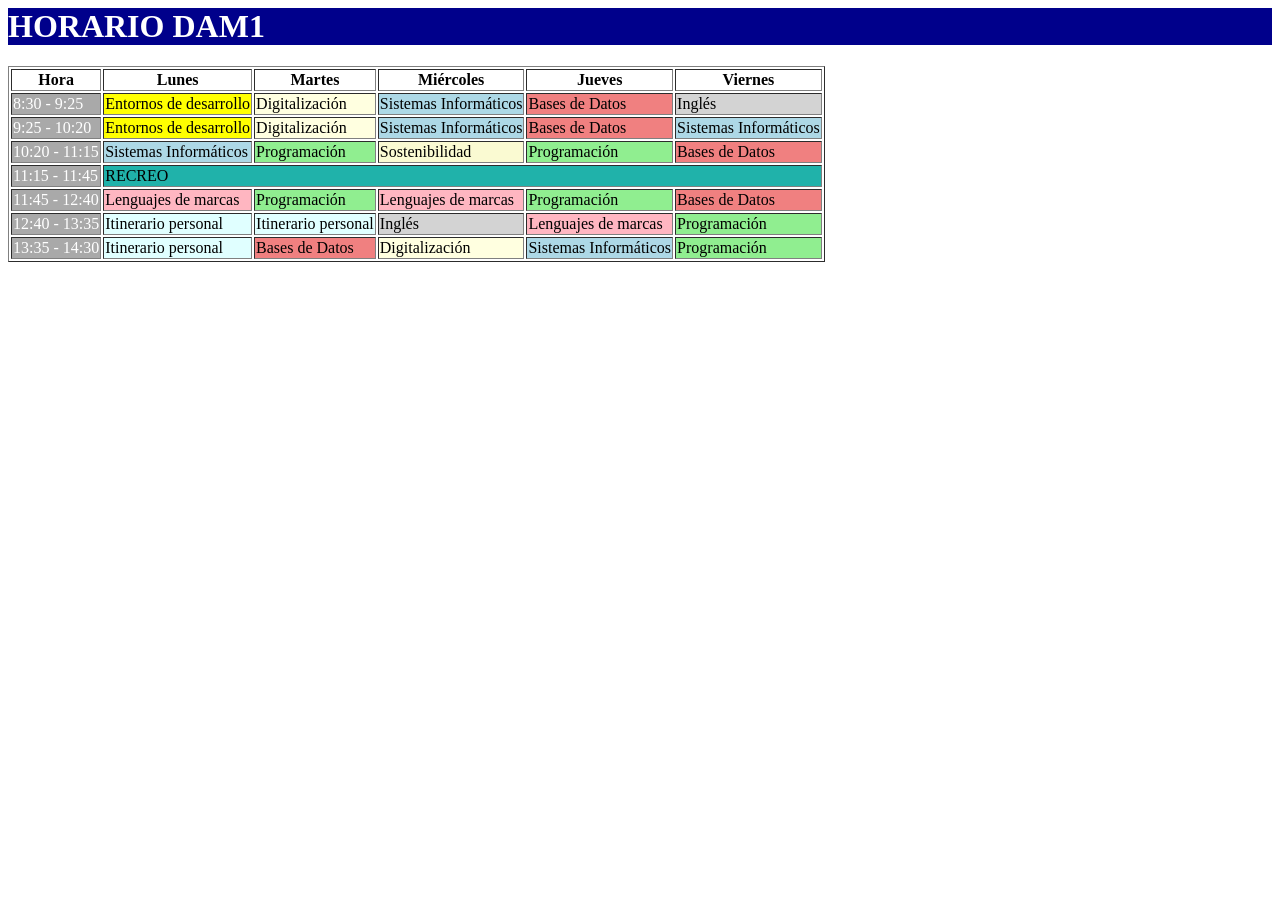
<file: horario.html>
<html lang="es">
  <head>
    <link rel="stylesheet" href="estilo.css">
    <title class="TITULO">Horario DAM1</title>
  </head>
  <meta charset="utf-8" />
  <body>
    <h1 class="TITULO">HORARIO DAM1</h1>


   
   
   
   
   
    <table border="1" class="TABLA">
      <tr>
        <th >Hora</th>
        <th >Lunes</th>
        <th >Martes</th>
        <th >Miércoles</th>
        <th >Jueves</th>
        <th >Viernes</th>
      </tr>

      <tr>
        <td CLASS="HORA">8:30 - 9:25</td>
        <td class="ET">Entornos de desarrollo</td>
        <td class="DI">Digitalización</td>
        <td class="SI">Sistemas Informáticos</td>
        <td class="BD">Bases de Datos</td>
        <td class="IN">Inglés</td>
      </tr>

      <tr>
        <td CLASS="HORA">9:25 - 10:20</td>
        <td class="ET">Entornos de desarrollo</td>
        <td class="DI">Digitalización</td>
        <td class="SI">Sistemas Informáticos</td>
        <td class="BD">Bases de Datos</td>
        <td class="SI">Sistemas Informáticos</td>
      </tr>

      <tr>
        <td CLASS="HORA">10:20 - 11:15</td>
        <td class="SI">Sistemas Informáticos</td>
        <td class="PR">Programación</td>
        <td class="SO">Sostenibilidad</td>
        <td class="PR">Programación</td>
        <td class="BD">Bases de Datos</td>
      </tr>

      <tr>
        <td CLASS="HORA">11:15 - 11:45</td>
        <td colspan="5" class="RECREO">RECREO</td>
      </tr>

      <tr>
        <td CLASS="HORA">11:45 - 12:40</td>
        <td class="LM">Lenguajes de marcas</td>
        <td class="PR">Programación</td>
        <td class="LM">Lenguajes de marcas</td>
        <td class="PR">Programación</td>
        <td class="BD">Bases de Datos</td>
      </tr>

      <tr>
        <td CLASS="HORA">12:40 - 13:35</td>
        <td class="IT">Itinerario personal</td>
        <td class="IT">Itinerario personal</td>
        <td class="IN">Inglés</td>
        <td class="LM">Lenguajes de marcas</td>
        <td class="PR">Programación</td>
      </tr>

      <tr>
        <td CLASS="HORA">13:35 - 14:30</td>
        <td class="IT">Itinerario personal</td>
        <td class="BD">Bases de Datos</td>
        <td class="DI">Digitalización</td>
        <td class="SI">Sistemas Informáticos</td>
        <td class="PR">Programación</td>
      </tr>
    </table>
  </body>
</html>
</file>
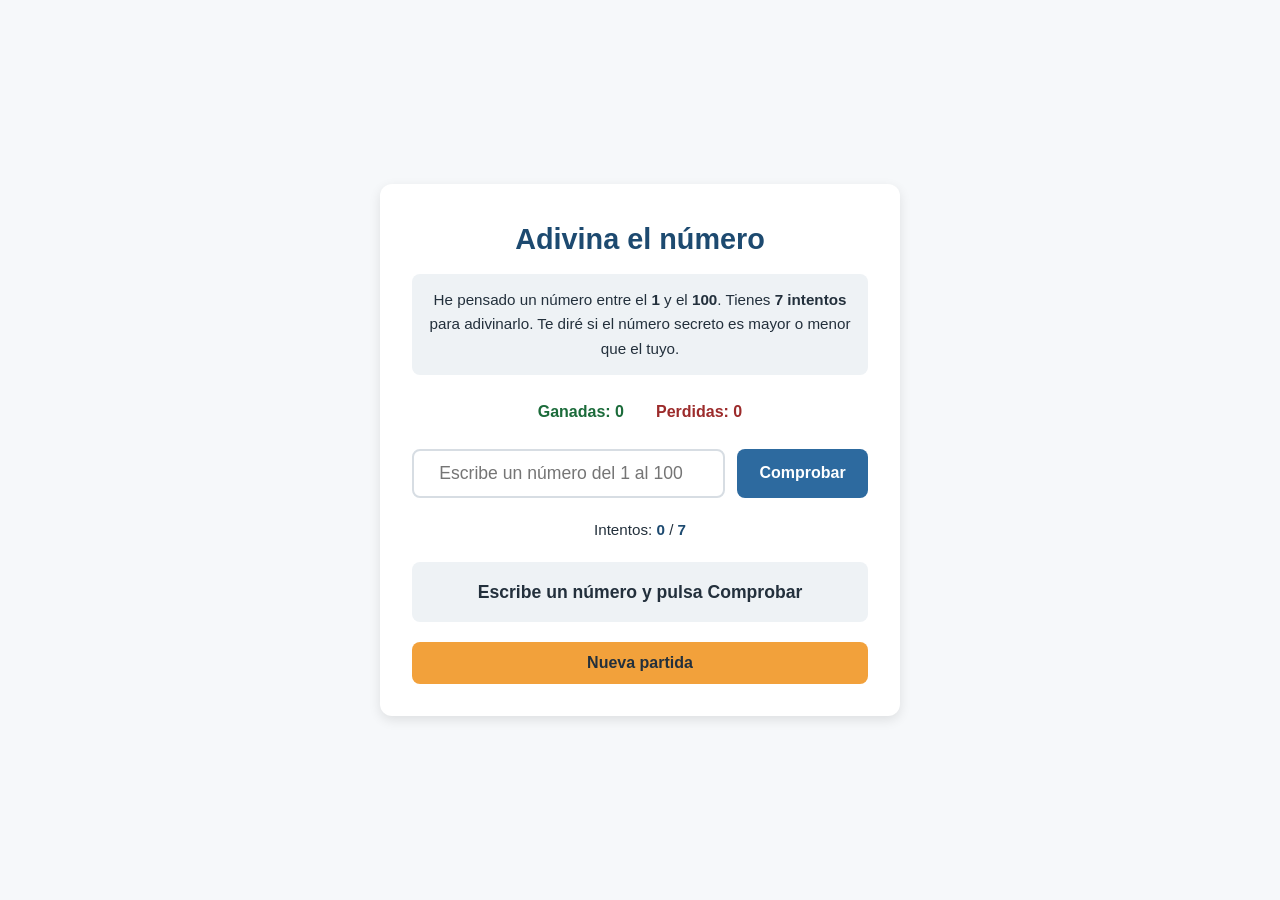
<file: adivina/adivina.html>
<!DOCTYPE html>
<html lang="es">
<head>
  <meta charset="UTF-8">
  <meta name="viewport" content="width=device-width, initial-scale=1.0">
  <title>Adivina el número</title>
  <style>
    :root {
      --primario: #2d6a9f;
      --primario-oscuro: #1d4a70;
      --acento: #f2a13b;
      --texto: #23303c;
      --blanco: #ffffff;
      --sombra: 0 4px 12px rgba(0, 0, 0, 0.1);
      --radio: 12px;
    }

    * { margin: 0; padding: 0; box-sizing: border-box; }

    body {
      font-family: "Segoe UI", Roboto, Helvetica, Arial, sans-serif;
      background-color: #f6f8fa;
      color: var(--texto);
      line-height: 1.6;
      min-height: 100vh;
      display: flex;
      align-items: center;
      justify-content: center;
      padding: 1.5rem;
    }

    .juego {
      width: 100%;
      max-width: 520px;
      background-color: var(--blanco);
      border-radius: var(--radio);
      box-shadow: var(--sombra);
      padding: 2rem;
    }

    h1 {
      font-size: 1.8rem;
      color: var(--primario-oscuro);
      text-align: center;
      margin-bottom: 0.75rem;
    }

    .instrucciones {
      font-size: 0.95rem;
      background-color: #eef2f5;
      border-radius: 8px;
      padding: 0.9rem 1rem;
      margin-bottom: 1.5rem;
      text-align: center;
    }

    .marcador {
      display: flex;
      justify-content: center;
      gap: 2rem;
      margin-bottom: 1.5rem;
      font-weight: 600;
    }

    .marcador .ganadas { color: #1b6b3a; }
    .marcador .perdidas { color: #9c2b2b; }

    .entrada {
      display: flex;
      gap: 0.75rem;
      margin-bottom: 1.25rem;
    }

    input[type="number"] {
      flex: 1;
      padding: 0.75rem;
      font-size: 1.1rem;
      border: 2px solid #d7dde3;
      border-radius: 8px;
      text-align: center;
      font-family: inherit;
      transition: border-color 0.3s, box-shadow 0.3s;
    }

    input[type="number"]:focus {
      outline: none;
      border-color: var(--primario);
      box-shadow: 0 0 0 3px rgba(45, 106, 159, 0.2);
    }

    .btn {
      padding: 0.75rem 1.4rem;
      font-size: 1rem;
      font-weight: 600;
      border: none;
      border-radius: 8px;
      background-color: var(--primario);
      color: var(--blanco);
      cursor: pointer;
      transition: background-color 0.3s, transform 0.15s;
    }

    .btn:hover { background-color: var(--primario-oscuro); transform: scale(1.03); }
    .btn:disabled { background-color: #b8c2cc; cursor: not-allowed; transform: none; }

    .btn-nueva {
      width: 100%;
      background-color: var(--acento);
      color: var(--texto);
    }

    .btn-nueva:hover { background-color: #d98d26; }

    .mensaje {
      font-size: 1.1rem;
      font-weight: 600;
      text-align: center;
      padding: 1rem;
      border-radius: 8px;
      background-color: #eef2f5;
      min-height: 3.5rem;
      display: flex;
      align-items: center;
      justify-content: center;
      margin-bottom: 1.25rem;
      transition: background-color 0.3s;
    }

    .mensaje.acierto { background-color: #d9f2e2; color: #1b6b3a; }
    .mensaje.fallo { background-color: #fbe0e0; color: #9c2b2b; }
    .mensaje.pista { background-color: #fdf1d6; color: #8a6412; }

    .intentos {
      text-align: center;
      font-size: 0.95rem;
      margin-bottom: 1.25rem;
    }

    .intentos strong { color: var(--primario-oscuro); }

    @media (max-width: 480px) {
      .juego { padding: 1.25rem; }
      .entrada { flex-direction: column; }
      .btn { width: 100%; }
    }
  </style>
</head>
<body>
  <main class="juego">
    <h1>Adivina el número</h1>

    <p class="instrucciones">
      He pensado un número entre el <strong>1</strong> y el <strong>100</strong>.
      Tienes <strong>7 intentos</strong> para adivinarlo. Te diré si el número
      secreto es mayor o menor que el tuyo.
    </p>

    <div class="marcador">
      <span class="ganadas">Ganadas: <span id="partidasGanadas">0</span></span>
      <span class="perdidas">Perdidas: <span id="partidasPerdidas">0</span></span>
    </div>

    <div class="entrada">
      <input type="number" id="numeroUsuario" min="1" max="100"
             placeholder="Escribe un número del 1 al 100">
      <button class="btn" id="botonComprobar">Comprobar</button>
    </div>

    <p class="intentos">
      Intentos: <strong id="intentos">0</strong> /
      <strong id="maxIntentos">7</strong>
    </p>

    <p class="mensaje" id="mensaje">Escribe un número y pulsa Comprobar</p>

    <button class="btn btn-nueva" id="botonNuevaPartida">Nueva partida</button>
  </main>

  <script src="adivina.js"></script>
</body>
</html>
</file>
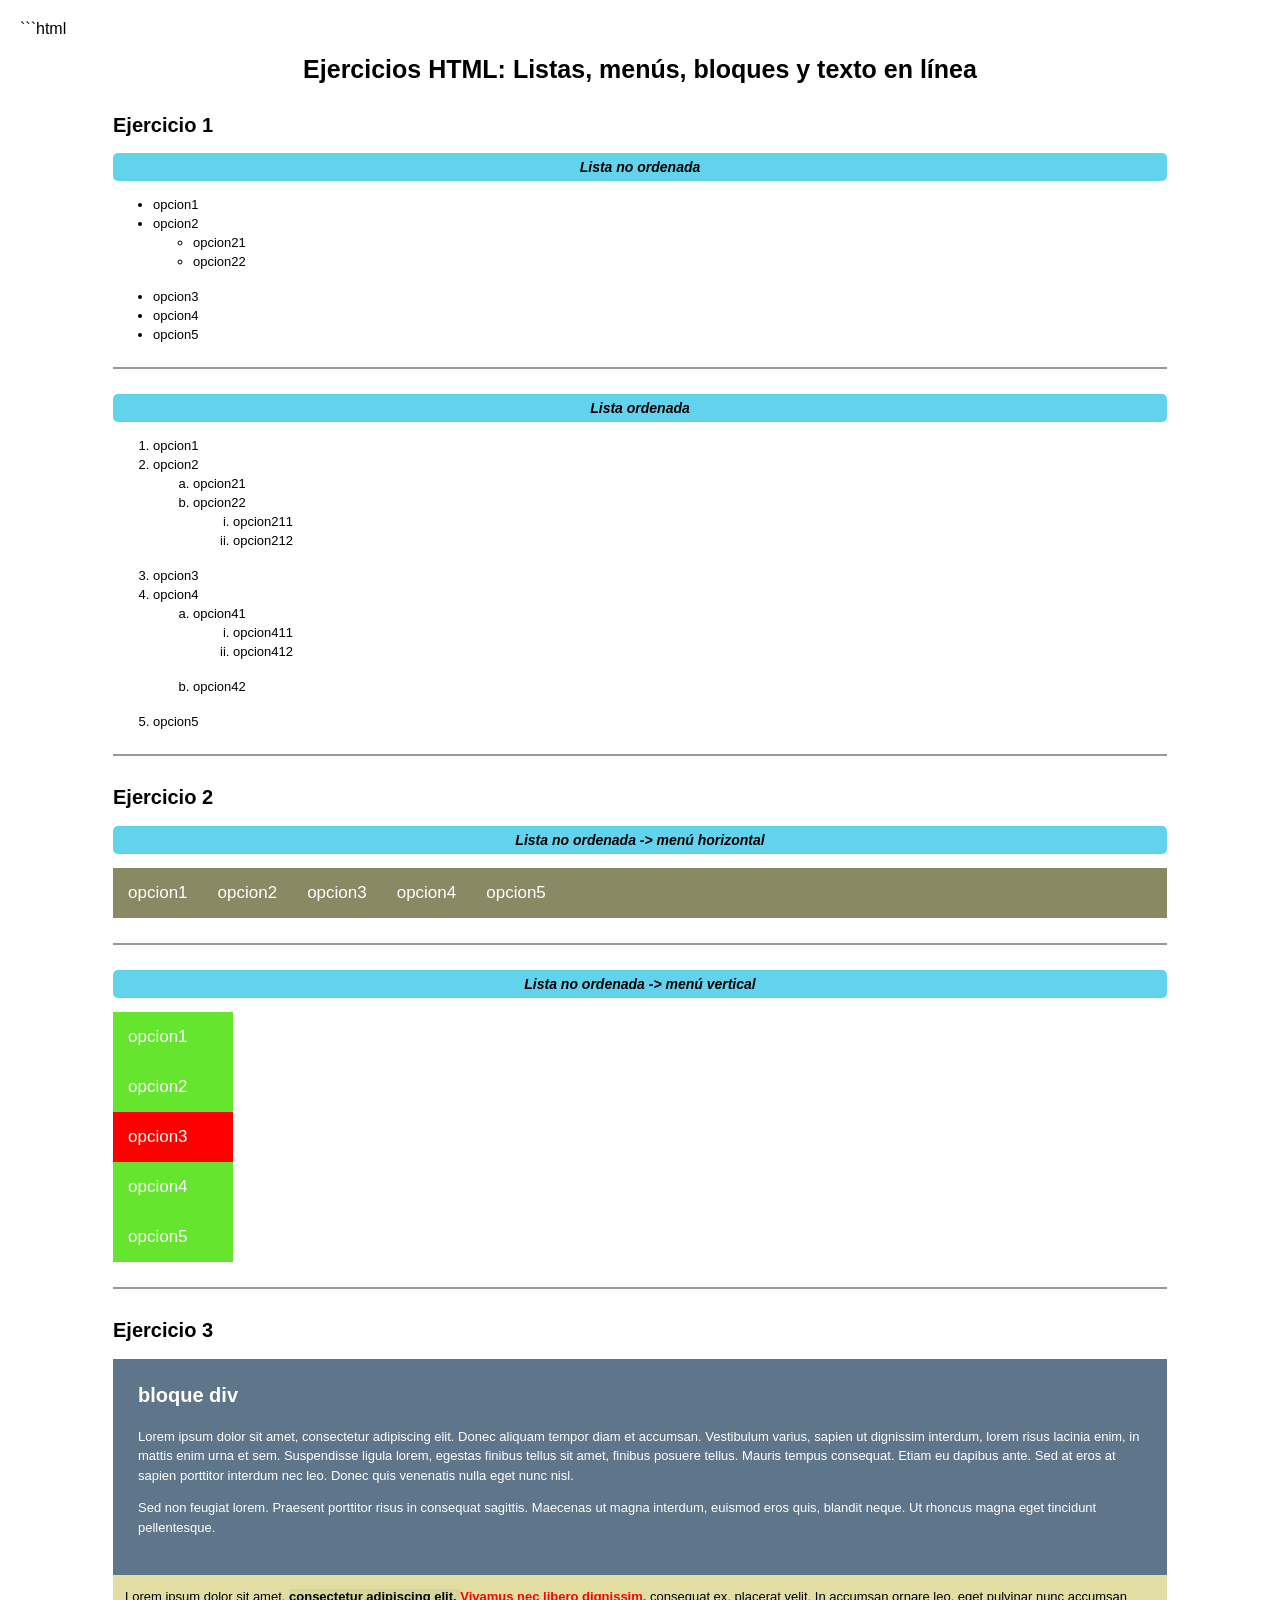
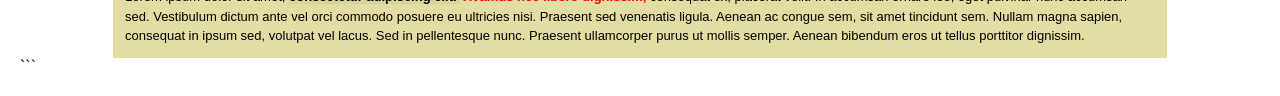
<file: HTML/bloques.html>
```html
<!DOCTYPE html>
<html lang="es">

<head>
    <meta charset="UTF-8">

    <title>Ejercicios HTML - Listas, Menús y Bloques</title>

    <style>

        /* =====================================================
           ESTILOS GENERALES
           ===================================================== */

        body {
            font-family: Arial, sans-serif;
            margin: 0;
            padding: 20px;
            background-color: white;
        }

        .contenedor-principal {
            width: 85%;
            margin: auto;
        }

        h1 {
            text-align: center;
            font-size: 25px;
        }

        h2 {
            font-size: 20px;
            margin-top: 30px;
        }

        h3 {
            background-color: #62d3ed;
            text-align: center;
            font-size: 14px;
            font-style: italic;
            padding: 6px;
            border-radius: 5px;
        }

        hr {
            border: none;
            border-top: 2px solid #999;
            margin: 25px 0;
        }


        /* =====================================================
           EJERCICIO 1 - LISTAS
           ===================================================== */

        #ejercicio1 li {
            font-size: 13px;
            margin: 4px 0;
        }

        #ejercicio1 ul,
        #ejercicio1 ol {
            margin-bottom: 20px;
        }


        /* =====================================================
           EJERCICIO 2 - MENÚ HORIZONTAL
           ===================================================== */

        .menu-horizontal {
            background-color: #898963;

            padding: 0;
            margin: 0;

            display: flex;

            list-style-type: none;
        }

        .menu-horizontal li {
            margin: 0;
        }

        .menu-horizontal a {
            display: block;

            padding: 15px;

            color: white;

            text-decoration: none;

            font-size: 17px;
        }

        .menu-horizontal a:hover {
            background-color: #666644;
        }


        /* =====================================================
           EJERCICIO 2 - MENÚ VERTICAL
           ===================================================== */

        .menu-vertical {
            list-style-type: none;

            padding: 0;
            margin: 0;

            width: 120px;
        }

        .menu-vertical li {
            margin: 0;
        }

        .menu-vertical a {
            display: block;

            padding: 15px;

            color: white;

            background-color: #65e52d;

            text-decoration: none;

            font-size: 17px;
        }

        .menu-vertical a:hover {
            background-color: #4ec91d;
        }

        /* Tercera opción en rojo */
        .menu-vertical li:nth-child(3) a {
            background-color: red;
        }

        .menu-vertical li:nth-child(3) a:hover {
            background-color: darkred;
        }


        /* =====================================================
           EJERCICIO 3 - DIV
           ===================================================== */

        .bloque-div {
            background-color: #5f7589;

            color: white;

            padding: 25px;

            min-height: 120px;

            margin-bottom: 0;
        }

        .bloque-div h3 {
            background-color: transparent;

            text-align: left;

            color: white;

            padding: 0;

            margin-top: 0;

            font-style: normal;

            font-size: 20px;
        }

        .bloque-div p {
            font-size: 13px;

            line-height: 1.5;
        }


        /* =====================================================
           EJERCICIO 3 - SPAN
           ===================================================== */

        .bloque-texto {
            background-color: #e2dda3;

            color: black;

            padding: 12px;

            font-size: 13px;

            line-height: 1.5;
        }

        .resaltado {
            background-color: #d7d69a;

            font-weight: bold;
        }

        .rojo {
            color: red;

            font-weight: bold;
        }

    </style>
</head>


<body>

<div class="contenedor-principal">


    <!-- =====================================================
         TÍTULO
         ===================================================== -->

    <h1>
        Ejercicios HTML: Listas, menús, bloques y texto en línea
    </h1>


    <!-- =====================================================
         EJERCICIO 1
         ===================================================== -->

    <section id="ejercicio1">

        <h2>Ejercicio 1</h2>

        <h3>Lista no ordenada</h3>

        <ul>

            <li>opcion1</li>

            <li>
                opcion2

                <ul>
                    <li>opcion21</li>
                    <li>opcion22</li>
                </ul>

            </li>

            <li>opcion3</li>

            <li>opcion4</li>

            <li>opcion5</li>

        </ul>


        <hr>


        <h3>Lista ordenada</h3>

        <ol>

            <li>opcion1</li>

            <li>
                opcion2

                <ol type="a">

                    <li>opcion21</li>

                    <li>
                        opcion22

                        <ol type="i">
                            <li>opcion211</li>
                            <li>opcion212</li>
                        </ol>

                    </li>

                </ol>

            </li>


            <li>opcion3</li>


            <li>
                opcion4

                <ol type="a">

                    <li>
                        opcion41

                        <ol type="i">
                            <li>opcion411</li>
                            <li>opcion412</li>
                        </ol>

                    </li>

                    <li>opcion42</li>

                </ol>

            </li>


            <li>opcion5</li>

        </ol>

    </section>


    <hr>


    <!-- =====================================================
         EJERCICIO 2
         ===================================================== -->

    <section id="ejercicio2">

        <h2>Ejercicio 2</h2>


        <!-- MENÚ HORIZONTAL -->

        <h3>
            Lista no ordenada -&gt; menú horizontal
        </h3>


        <ul class="menu-horizontal">

            <li>
                <a href="https://www.google.com">
                    opcion1
                </a>
            </li>

            <li>
                <a href="https://www.google.com">
                    opcion2
                </a>
            </li>

            <li>
                <a href="https://www.google.com">
                    opcion3
                </a>
            </li>

            <li>
                <a href="https://www.google.com">
                    opcion4
                </a>
            </li>

            <li>
                <a href="https://www.google.com">
                    opcion5
                </a>
            </li>

        </ul>


        <hr>


        <!-- MENÚ VERTICAL -->

        <h3>
            Lista no ordenada -&gt; menú vertical
        </h3>


        <ul class="menu-vertical">

            <li>
                <a href="https://www.google.com">
                    opcion1
                </a>
            </li>

            <li>
                <a href="https://www.google.com">
                    opcion2
                </a>
            </li>

            <li>
                <a href="https://www.google.com">
                    opcion3
                </a>
            </li>

            <li>
                <a href="https://www.google.com">
                    opcion4
                </a>
            </li>

            <li>
                <a href="https://www.google.com">
                    opcion5
                </a>
            </li>

        </ul>

    </section>


    <hr>


    <!-- =====================================================
         EJERCICIO 3
         ===================================================== -->

    <section id="ejercicio3">

        <h2>Ejercicio 3</h2>


        <!-- BLOQUE DIV -->

        <div class="bloque-div">

            <h3>bloque div</h3>

            <p>
                Lorem ipsum dolor sit amet, consectetur adipiscing elit.
                Donec aliquam tempor diam et accumsan.
                Vestibulum varius, sapien ut dignissim interdum,
                lorem risus lacinia enim, in mattis enim urna et sem.
                Suspendisse ligula lorem, egestas finibus tellus sit amet,
                finibus posuere tellus.
                Mauris tempus consequat.
                Etiam eu dapibus ante.
                Sed at eros at sapien porttitor interdum nec leo.
                Donec quis venenatis nulla eget nunc nisl.
            </p>

            <p>
                Sed non feugiat lorem.
                Praesent porttitor risus in consequat sagittis.
                Maecenas ut magna interdum, euismod eros quis,
                blandit neque.
                Ut rhoncus magna eget tincidunt pellentesque.
            </p>

        </div>


        <!-- BLOQUE CON SPAN -->

        <div class="bloque-texto">

            Lorem ipsum dolor sit amet,

            <span class="resaltado">
                consectetur adipiscing elit.
            </span>

            <span class="rojo">
                Vivamus nec libero dignissim,
            </span>

            consequat ex, placerat velit.

            In accumsan ornare leo,
            eget pulvinar nunc accumsan sed.

            Vestibulum dictum ante vel orci commodo posuere
            eu ultricies nisi.

            Praesent sed venenatis ligula.

            Aenean ac congue sem, sit amet tincidunt sem.

            Nullam magna sapien, consequat in ipsum sed,
            volutpat vel lacus.

            Sed in pellentesque nunc.

            Praesent ullamcorper purus ut mollis semper.

            Aenean bibendum eros ut tellus porttitor dignissim.

        </div>

    </section>


</div>

</body>
</html>
```
</file>
<file: estilo.css>
head {
  background-color: blue;
  color: white;
}

title {
  background-color: green;
  color: white;
}

.ET {
  background-color: yellow;
  color: black;
}

.SI {
  background-color: lightblue;
  color: black;
}

.PR {
  background-color: lightgreen;
  color: black;
}

.BD {
  background-color: lightcoral;
  color: black;
}

.DI {
  background-color: lightyellow;
  color: black;
}

.LM {
  background-color: lightpink;
  color: black;
}

.IN {
  background-color: lightgray;
  color: black;
}

.IT {
  background-color: lightcyan;
  color: black;
}

.RECREO {
  background-color: lightseagreen;
  color: black;
}
.SO {
  background-color: lightgoldenrodyellow;
  color: black;
}
.TITULO {
  background-color: darkblue;
  color: white;
}
.HORA {
  background-color: darkgray;
  color: white;
}
.TABLA {
  background-color: white;
  color: black;
}
</file>
